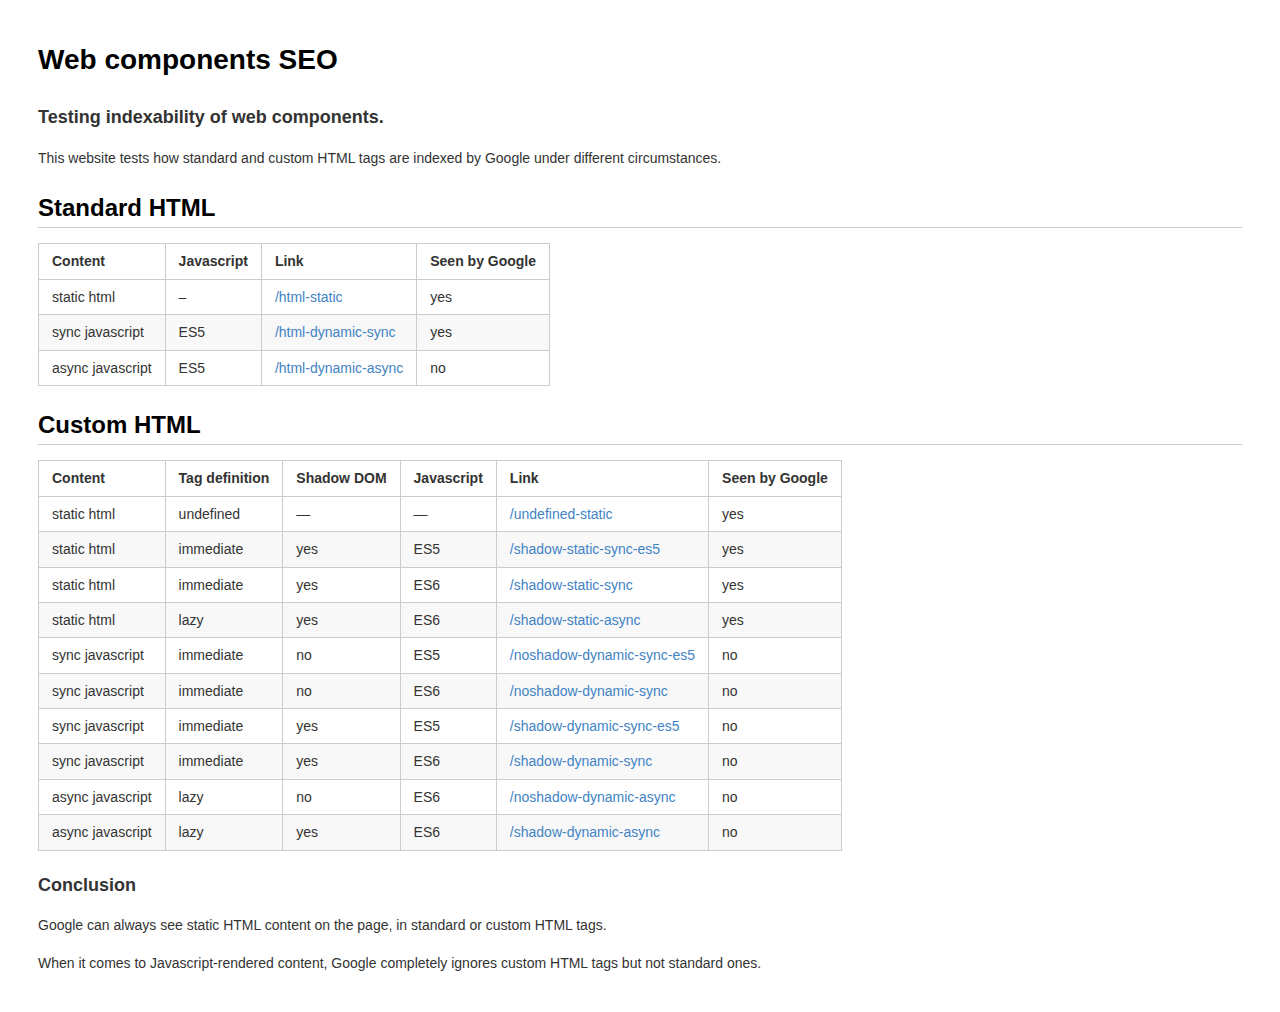
<file: index.html>
<!DOCTYPE html>
<html lang="en">
<head>
  <meta charset="UTF-8">
  <meta name="viewport" content="width=device-width, initial-scale=1.0">
  <meta http-equiv="X-UA-Compatible" content="ie=edge">
  <title>Web components SEO</title>
  <link rel="stylesheet" href="./styles.css">
</head>
<body>
  <h1><a id="Web_components_SEO_0"></a>Web components SEO</h1>
  <h3><a id="Testing_indexability_of_web_components_1"></a>Testing indexability of web components.</h3>
  <p>This website tests how standard and custom HTML tags are indexed by Google under different circumstances.</p>
  <h2><a id="Standard_HTML_6"></a>Standard HTML</h2>
  <table class="table table-striped table-bordered">
  <thead>
  <tr>
  <th>Content</th>
  <th>Javascript</th>
  <th>Link</th>
  <th>Seen by Google</th>
  </tr>
  </thead>
  <tbody>
  <tr>
  <td>static html</td>
  <td>–</td>
  <td><a href="https://leofavre.github.io/web-components-seo/html-static">/html-static</a></td>
  <td>yes</td>
  </tr>
  <tr>
  <td>sync javascript</td>
  <td>ES5</td>
  <td><a href="https://leofavre.github.io/web-components-seo/html-dynamic-sync">/html-dynamic-sync</a></td>
  <td>yes</td>
  </tr>
  <tr>
  <td>async javascript</td>
  <td>ES5</td>
  <td><a href="https://leofavre.github.io/web-components-seo/html-dynamic-async">/html-dynamic-async</a></td>
  <td>no</td>
  </tr>
  </tbody>
  </table>
  <h2><a id="Custom_HTML_15"></a>Custom HTML</h2>
  <table class="table table-striped table-bordered">
  <thead>
  <tr>
  <th>Content</th>
  <th>Tag definition</th>
  <th>Shadow DOM</th>
  <th>Javascript</th>
  <th>Link</th>
  <th>Seen by Google</th>
  </tr>
  </thead>
  <tbody>
  <tr>
  <td>static html</td>
  <td>undefined</td>
  <td>—</td>
  <td>—</td>
  <td><a href="https://leofavre.github.io/web-components-seo/undefined-static">/undefined-static</a></td>
  <td>yes</td>
  </tr>
  <tr>
  <td>static html</td>
  <td>immediate</td>
  <td>yes</td>
  <td>ES5</td>
  <td><a href="https://leofavre.github.io/web-components-seo/shadow-static-sync-es5">/shadow-static-sync-es5</a></td>
  <td>yes</td>
  </tr>
  <tr>
  <td>static html</td>
  <td>immediate</td>
  <td>yes</td>
  <td>ES6</td>
  <td><a href="https://leofavre.github.io/web-components-seo/shadow-static-sync">/shadow-static-sync</a></td>
  <td>yes</td>
  </tr>
  <tr>
  <td>static html</td>
  <td>lazy</td>
  <td>yes</td>
  <td>ES6</td>
  <td><a href="https://leofavre.github.io/web-components-seo/shadow-static-async">/shadow-static-async</a></td>
  <td>yes</td>
  </tr>
  <tr>
  <td>sync javascript</td>
  <td>immediate</td>
  <td>no</td>
  <td>ES5</td>
  <td><a href="https://leofavre.github.io/web-components-seo/noshadow-dynamic-sync-es5">/noshadow-dynamic-sync-es5</a></td>
  <td>no</td>
  </tr>
  <tr>
  <td>sync javascript</td>
  <td>immediate</td>
  <td>no</td>
  <td>ES6</td>
  <td><a href="https://leofavre.github.io/web-components-seo/noshadow-dynamic-sync">/noshadow-dynamic-sync</a></td>
  <td>no</td>
  </tr>
  <tr>
  <td>sync javascript</td>
  <td>immediate</td>
  <td>yes</td>
  <td>ES5</td>
  <td><a href="https://leofavre.github.io/web-components-seo/shadow-dynamic-sync-es5">/shadow-dynamic-sync-es5</a></td>
  <td>no</td>
  </tr>
  <tr>
  <td>sync javascript</td>
  <td>immediate</td>
  <td>yes</td>
  <td>ES6</td>
  <td><a href="https://leofavre.github.io/web-components-seo/shadow-dynamic-sync">/shadow-dynamic-sync</a></td>
  <td>no</td>
  </tr>
  <tr>
  <td>async javascript</td>
  <td>lazy</td>
  <td>no</td>
  <td>ES6</td>
  <td><a href="https://leofavre.github.io/web-components-seo/noshadow-dynamic-async">/noshadow-dynamic-async</a></td>
  <td>no</td>
  </tr>
  <tr>
  <td>async javascript</td>
  <td>lazy</td>
  <td>yes</td>
  <td>ES6</td>
  <td><a href="https://leofavre.github.io/web-components-seo/shadow-dynamic-async">/shadow-dynamic-async</a></td>
  <td>no</td>
  </tr>
  </tbody>
  </table>
  <h3><a id="Conclusion_30"></a>Conclusion</h3>
  <p>Google can always see static HTML content on the page, in standard or custom HTML tags.</p>
  <p>When it comes to Javascript-rendered content, Google completely ignores custom HTML tags but not standard ones.</p>
</body>
</html>
</file>
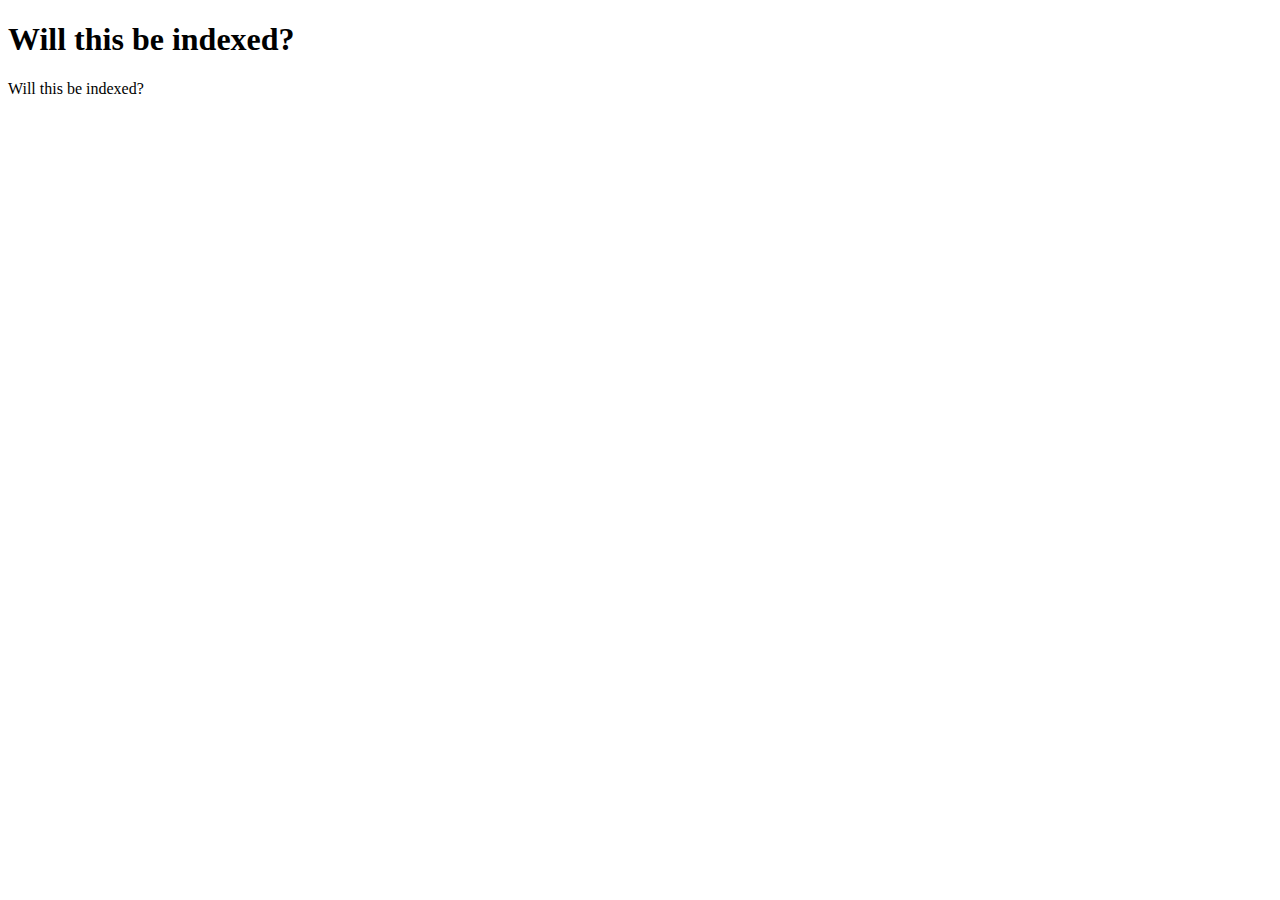
<file: html-dynamic-async/index.html>
<!DOCTYPE html>
<html lang="en">
<head>
  <meta charset="UTF-8">
  <meta name="viewport" content="width=device-width, initial-scale=1.0">
  <meta http-equiv="X-UA-Compatible" content="ie=edge">
  <title>Default HTML tag with dynamic async content</title>
</head>
<body>
  <section></section>
  <script type="module">import './index.js';</script>
</body>
</html>
</file>
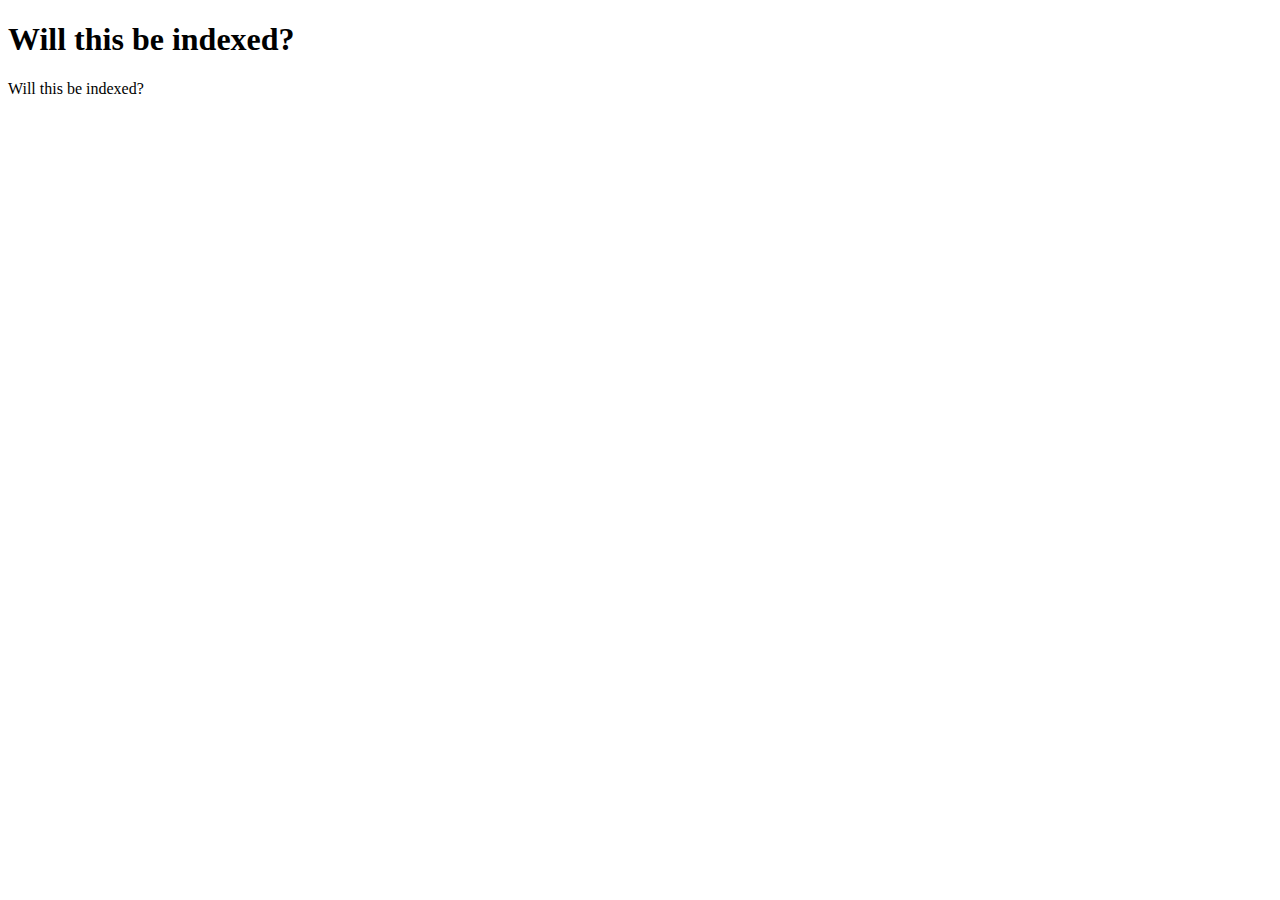
<file: html-dynamic-sync/index.html>
<!DOCTYPE html>
<html lang="en">
<head>
  <meta charset="UTF-8">
  <meta name="viewport" content="width=device-width, initial-scale=1.0">
  <meta http-equiv="X-UA-Compatible" content="ie=edge">
  <title>Default HTML tag with dynamic sync content</title>
</head>
<body>
  <section></section>
  <script src="./index.js"></script>
</body>
</html>
</file>
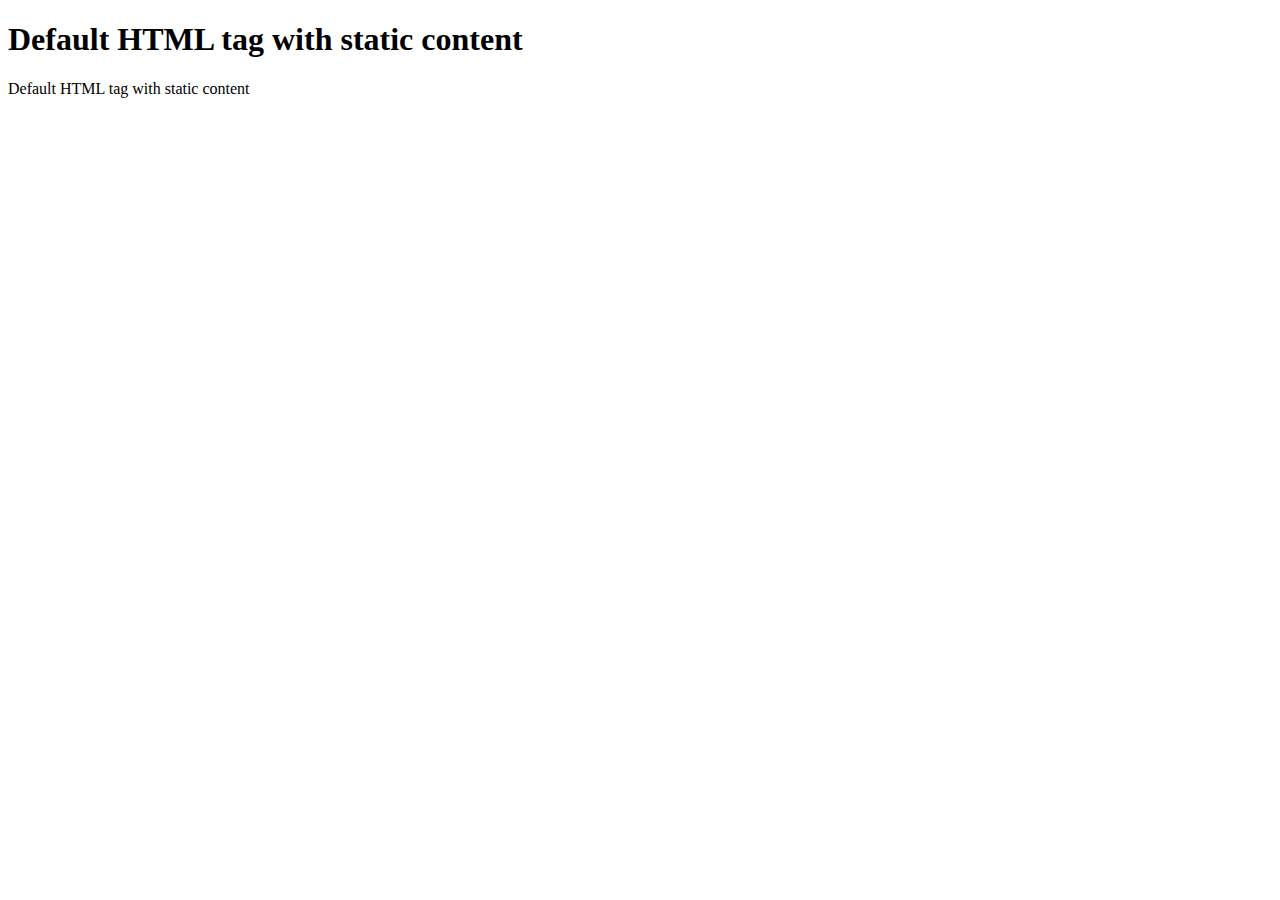
<file: html-static/index.html>
<!DOCTYPE html>
<html lang="en">
<head>
  <meta charset="UTF-8">
  <meta name="viewport" content="width=device-width, initial-scale=1.0">
  <meta http-equiv="X-UA-Compatible" content="ie=edge">
  <title>Default HTML tag with static content</title>
</head>
<body>
  <section>
    <h1>Default HTML tag with static content</h1>
    <p>Default HTML tag with static content</p>
  </section>
</body>
</html>
</file>
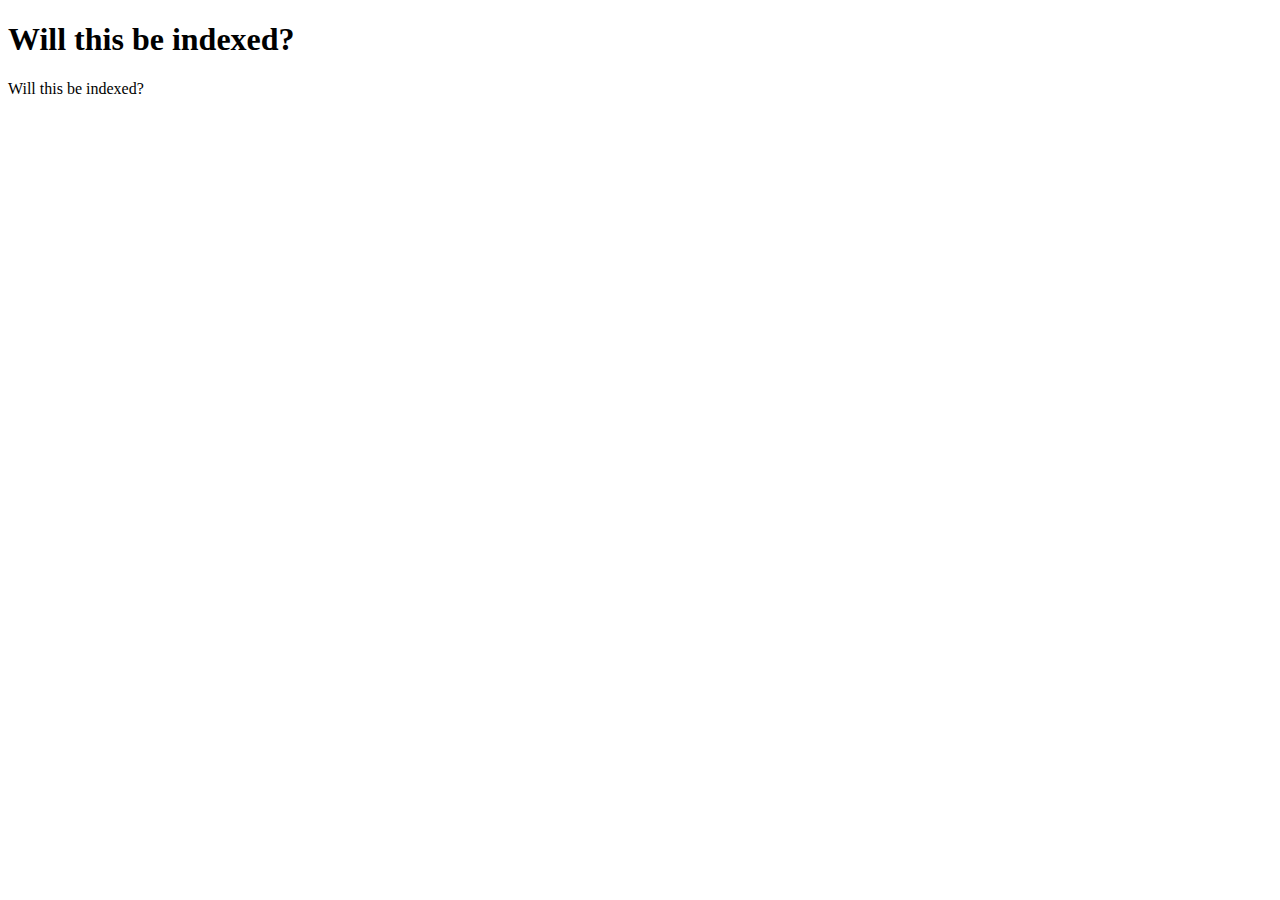
<file: noshadow-dynamic-async/index.html>
<!DOCTYPE html>
<html lang="en">
<head>
  <meta charset="UTF-8">
  <meta name="viewport" content="width=device-width, initial-scale=1.0">
  <meta http-equiv="X-UA-Compatible" content="ie=edge">
  <title>Lazily defined custom HTML tag with dynamic content and without Shadow DOM</title>
</head>
<body>
  <custom-tag></custom-tag>
  <script type="module">import './index.js';</script>
</body>
</html>
</file>
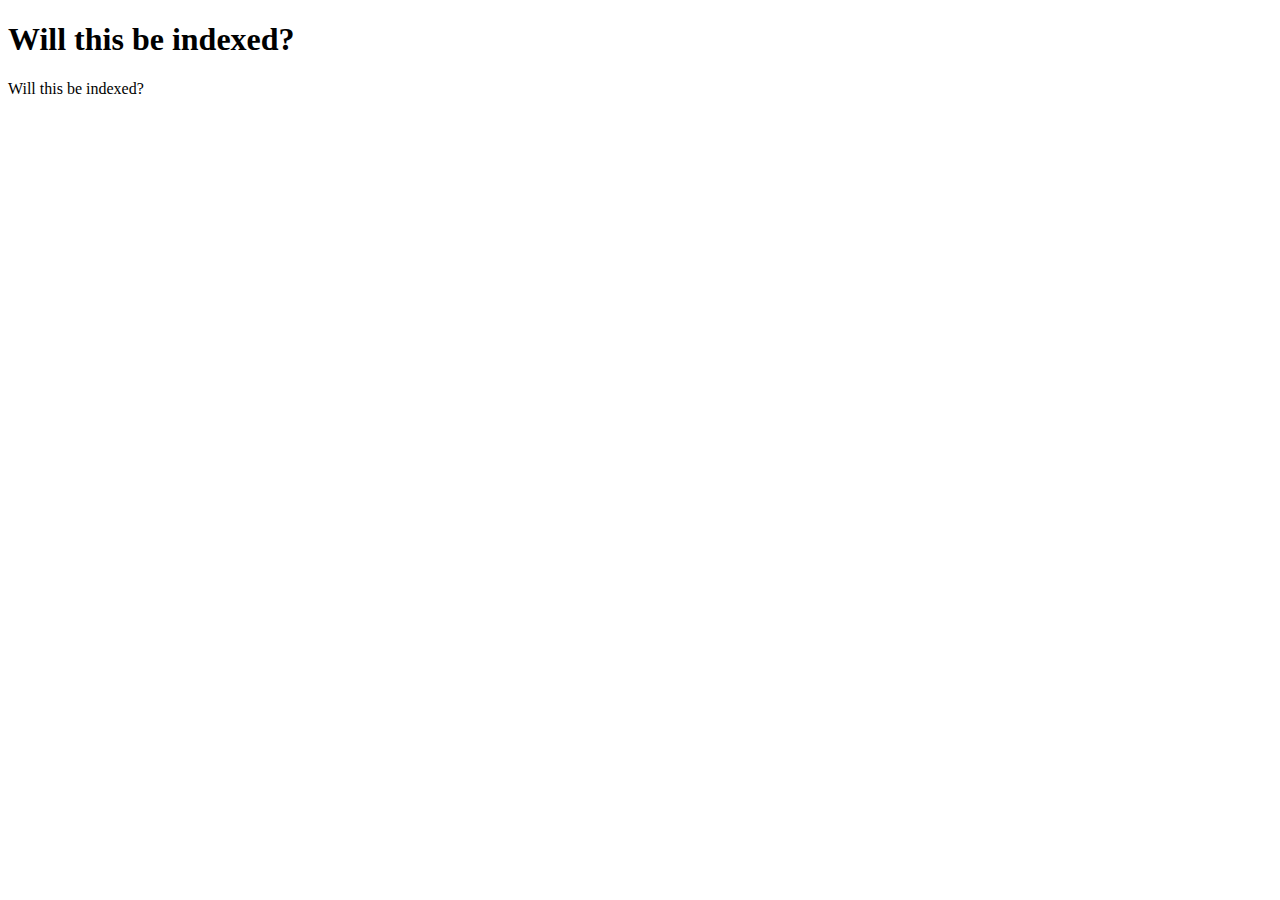
<file: noshadow-dynamic-sync/index.html>
<!DOCTYPE html>
<html lang="en">
<head>
  <meta charset="UTF-8">
  <meta name="viewport" content="width=device-width, initial-scale=1.0">
  <meta http-equiv="X-UA-Compatible" content="ie=edge">
  <title>Defined custom HTML tag with dynamic content and without Shadow DOM</title>
</head>
<body>
  <custom-tag></custom-tag>
  <script src="./index.js"></script>
</body>
</html>
</file>
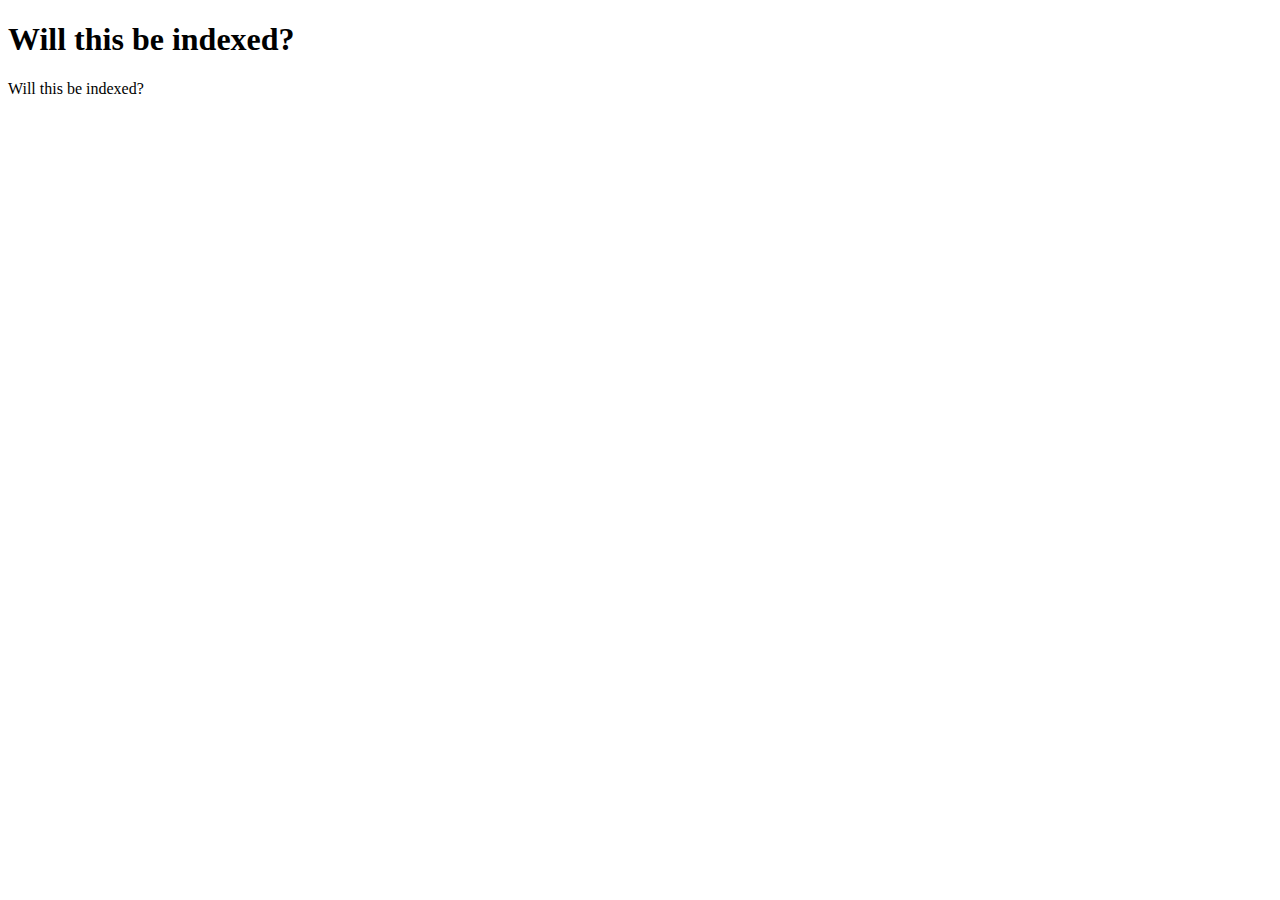
<file: noshadow-static/index.html>
<!DOCTYPE html>
<html lang="en">
<head>
  <meta charset="UTF-8">
  <meta name="viewport" content="width=device-width, initial-scale=1.0">
  <meta http-equiv="X-UA-Compatible" content="ie=edge">
  <title>Undefined custom HTML tag with static content</title>
</head>
<body>
  <custom-tag>
    <h1>Will this be indexed?</h1>
    <p>Will this be indexed?</p>
  </custom-tag>
</body>
</html>
</file>
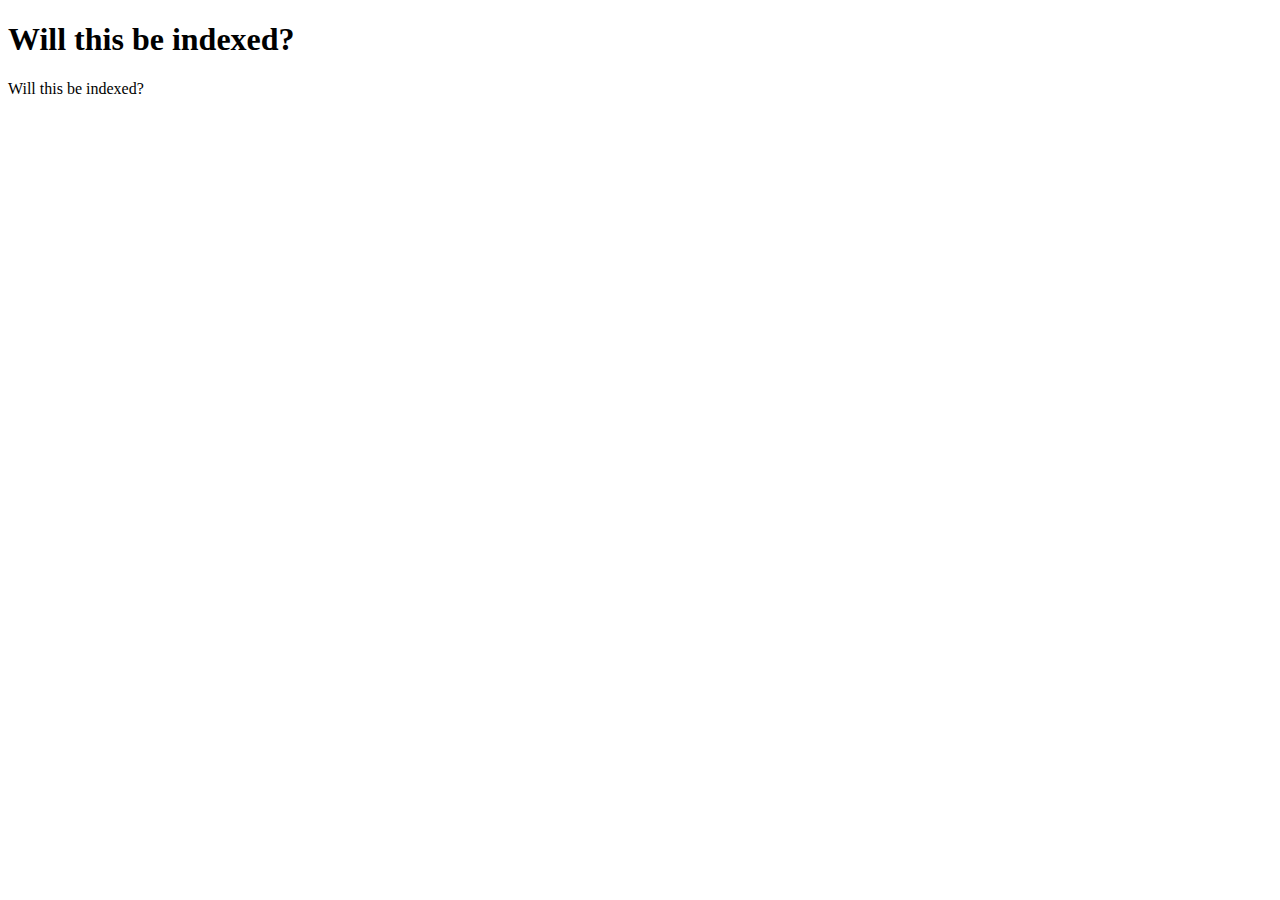
<file: shadow-dynamic-async/index.html>
<!DOCTYPE html>
<html lang="en">
<head>
  <meta charset="UTF-8">
  <meta name="viewport" content="width=device-width, initial-scale=1.0">
  <meta http-equiv="X-UA-Compatible" content="ie=edge">
  <title>Lazily defined custom HTML tag with dynamic content and Shadow DOM</title>
</head>
<body>
  <custom-tag></custom-tag>
  <script type="module">import './index.js';</script>
</body>
</html>
</file>
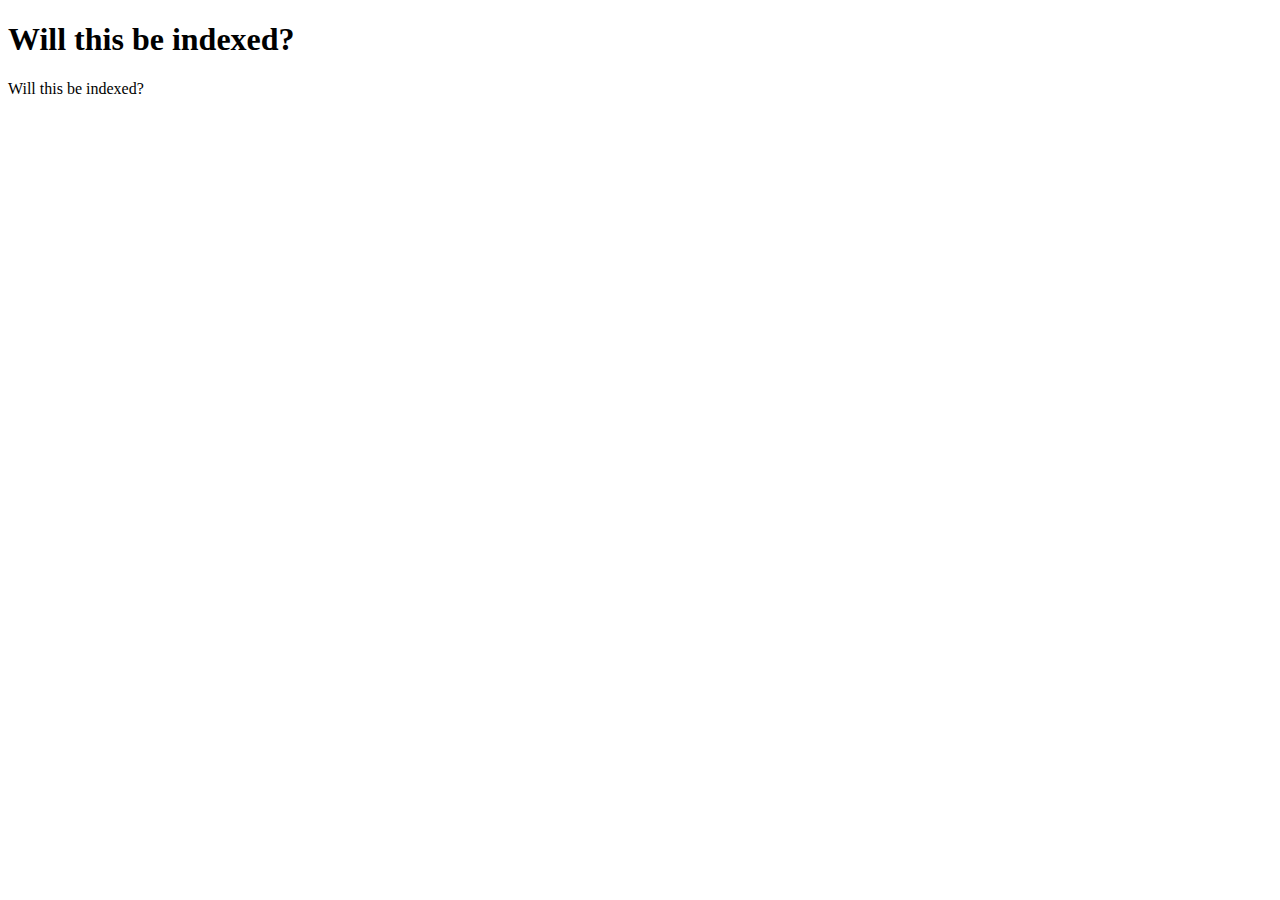
<file: shadow-dynamic-sync/index.html>
<!DOCTYPE html>
<html lang="en">
<head>
  <meta charset="UTF-8">
  <meta name="viewport" content="width=device-width, initial-scale=1.0">
  <meta http-equiv="X-UA-Compatible" content="ie=edge">
  <title>Defined custom HTML tag with dynamic content and Shadow DOM</title>
</head>
<body>
  <custom-tag></custom-tag>
  <script src="./index.js"></script>
</body>
</html>
</file>
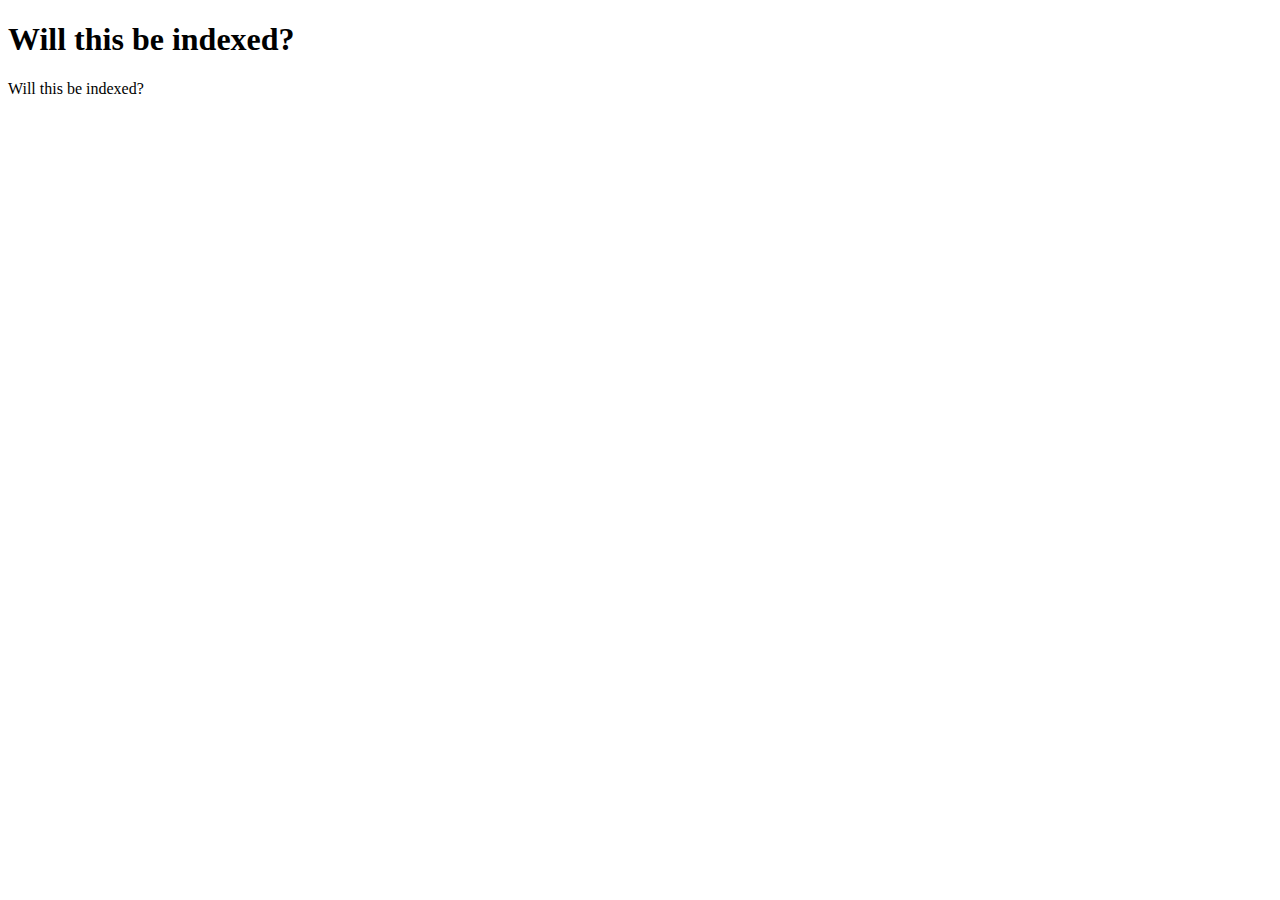
<file: shadow-static-async/index.html>
<!DOCTYPE html>
<html lang="en">
<head>
  <meta charset="UTF-8">
  <meta name="viewport" content="width=device-width, initial-scale=1.0">
  <meta http-equiv="X-UA-Compatible" content="ie=edge">
  <title>Lazily defined custom HTML tag with static content and Shadow DOM</title>
</head>
<body>
  <custom-tag>
    <h1>Will this be indexed?</h1>
    <p>Will this be indexed?</p>
  </custom-tag>
  <script type="module">import './index.js';</script>
</body>
</html>
</file>
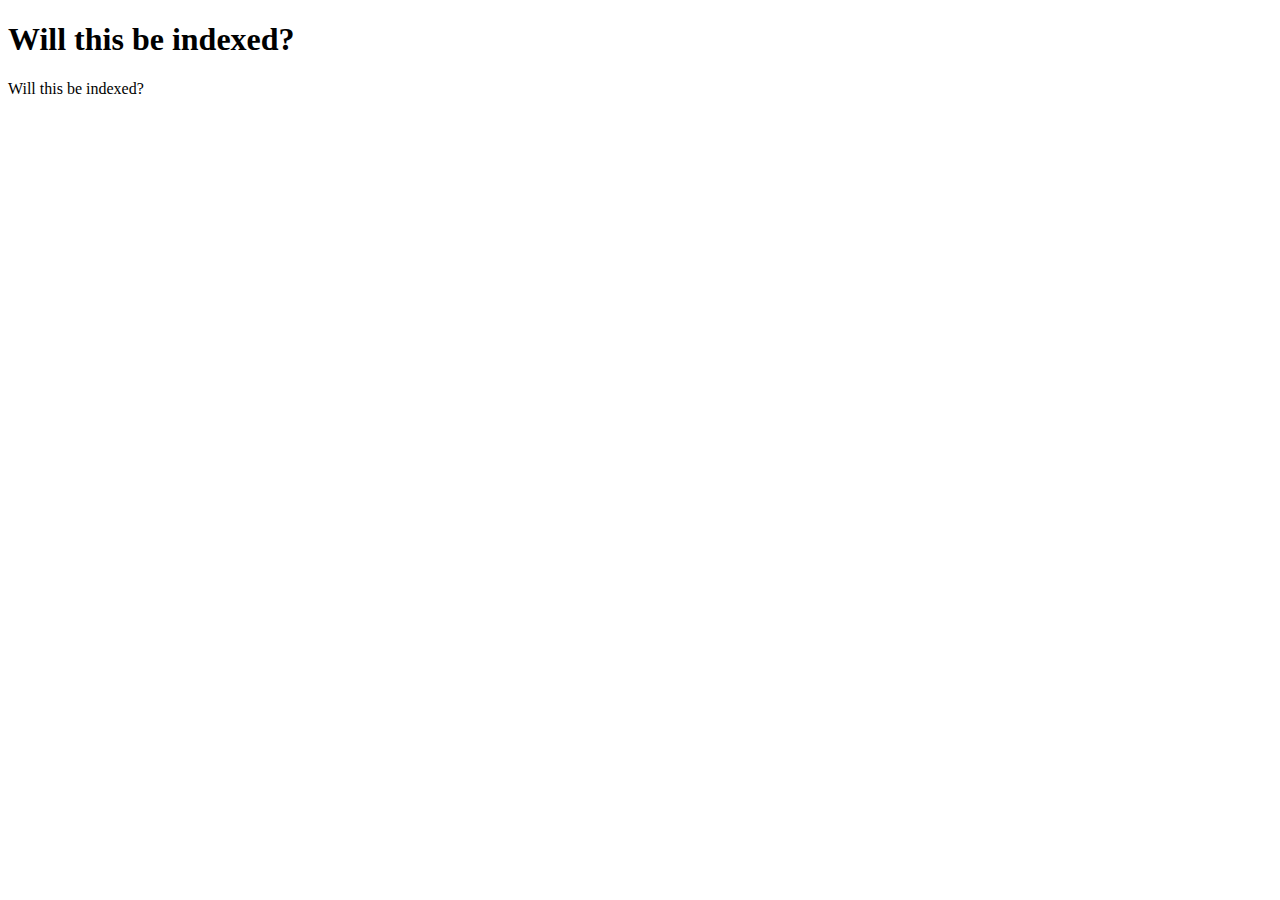
<file: shadow-static-sync/index.html>
<!DOCTYPE html>
<html lang="en">
<head>
  <meta charset="UTF-8">
  <meta name="viewport" content="width=device-width, initial-scale=1.0">
  <meta http-equiv="X-UA-Compatible" content="ie=edge">
  <title>Defined custom HTML tag with static content and Shadow DOM</title>
</head>
<body>
  <custom-tag>
    <h1>Will this be indexed?</h1>
    <p>Will this be indexed?</p>
  </custom-tag>
  <script src="./index.js"></script>
</body>
</html>
</file>
<file: styles.css>
/*
Copyright (c) 2017 Chris Patuzzo
https://twitter.com/chrispatuzzo

Permission is hereby granted, free of charge, to any person obtaining a copy
of this software and associated documentation files (the "Software"), to deal
in the Software without restriction, including without limitation the rights
to use, copy, modify, merge, publish, distribute, sublicense, and/or sell
copies of the Software, and to permit persons to whom the Software is
furnished to do so, subject to the following conditions:

The above copyright notice and this permission notice shall be included in all
copies or substantial portions of the Software.

THE SOFTWARE IS PROVIDED "AS IS", WITHOUT WARRANTY OF ANY KIND, EXPRESS OR
IMPLIED, INCLUDING BUT NOT LIMITED TO THE WARRANTIES OF MERCHANTABILITY,
FITNESS FOR A PARTICULAR PURPOSE AND NONINFRINGEMENT. IN NO EVENT SHALL THE
AUTHORS OR COPYRIGHT HOLDERS BE LIABLE FOR ANY CLAIM, DAMAGES OR OTHER
LIABILITY, WHETHER IN AN ACTION OF CONTRACT, TORT OR OTHERWISE, ARISING FROM,
OUT OF OR IN CONNECTION WITH THE SOFTWARE OR THE USE OR OTHER DEALINGS IN THE
SOFTWARE.
*/

body {
  font-family: Helvetica, arial, sans-serif;
  font-size: 14px;
  line-height: 1.6;
  padding-top: 10px;
  padding-bottom: 10px;
  background-color: white;
  padding: 30px;
  color: #333;
}

body > *:first-child {
  margin-top: 0 !important;
}

body > *:last-child {
  margin-bottom: 0 !important;
}

a {
  color: #4183C4;
  text-decoration: none;
}

a.absent {
  color: #cc0000;
}

a.anchor {
  display: block;
  padding-left: 30px;
  margin-left: -30px;
  cursor: pointer;
  position: absolute;
  top: 0;
  left: 0;
  bottom: 0;
}

h1, h2, h3, h4, h5, h6 {
  margin: 20px 0 10px;
  padding: 0;
  font-weight: bold;
  -webkit-font-smoothing: antialiased;
  cursor: text;
  position: relative;
}

h2:first-child, h1:first-child, h1:first-child + h2, h3:first-child, h4:first-child, h5:first-child, h6:first-child {
  margin-top: 0;
  padding-top: 0;
}

h1:hover a.anchor, h2:hover a.anchor, h3:hover a.anchor, h4:hover a.anchor, h5:hover a.anchor, h6:hover a.anchor {
  text-decoration: none;
}

h1 tt, h1 code {
  font-size: inherit;
}

h2 tt, h2 code {
  font-size: inherit;
}

h3 tt, h3 code {
  font-size: inherit;
}

h4 tt, h4 code {
  font-size: inherit;
}

h5 tt, h5 code {
  font-size: inherit;
}

h6 tt, h6 code {
  font-size: inherit;
}

h1 {
  font-size: 28px;
  color: black;
}

h2 {
  font-size: 24px;
  border-bottom: 1px solid #cccccc;
  color: black;
}

h3 {
  font-size: 18px;
}

h4 {
  font-size: 16px;
}

h5 {
  font-size: 14px;
}

h6 {
  color: #777777;
  font-size: 14px;
}

p, blockquote, ul, ol, dl, li, table, pre {
  margin: 15px 0;
}

hr {
  border: 0 none;
  color: #cccccc;
  height: 4px;
  padding: 0;
}

body > h2:first-child {
  margin-top: 0;
  padding-top: 0;
}

body > h1:first-child {
  margin-top: 0;
  padding-top: 0;
}

body > h1:first-child + h2 {
  margin-top: 0;
  padding-top: 0;
}

body > h3:first-child, body > h4:first-child, body > h5:first-child, body > h6:first-child {
  margin-top: 0;
  padding-top: 0;
}

a:first-child h1, a:first-child h2, a:first-child h3, a:first-child h4, a:first-child h5, a:first-child h6 {
  margin-top: 0;
  padding-top: 0;
}

h1 p, h2 p, h3 p, h4 p, h5 p, h6 p {
  margin-top: 0;
}

li p.first {
  display: inline-block;
}

ul, ol {
  padding-left: 30px;
}

ul :first-child, ol :first-child {
  margin-top: 0;
}

ul :last-child, ol :last-child {
  margin-bottom: 0;
}

dl {
  padding: 0;
}

dl dt {
  font-size: 14px;
  font-weight: bold;
  font-style: italic;
  padding: 0;
  margin: 15px 0 5px;
}

dl dt:first-child {
  padding: 0;
}

dl dt > :first-child {
  margin-top: 0;
}

dl dt > :last-child {
  margin-bottom: 0;
}

dl dd {
  margin: 0 0 15px;
  padding: 0 15px;
}

dl dd > :first-child {
  margin-top: 0;
}

dl dd > :last-child {
  margin-bottom: 0;
}

blockquote {
  border-left: 4px solid #dddddd;
  padding: 0 15px;
  color: #777777;
}

blockquote > :first-child {
  margin-top: 0;
}

blockquote > :last-child {
  margin-bottom: 0;
}

table {
  padding: 0;
  border-collapse: collapse;
  border-spacing: 0;
}
table tr {
  border-top: 1px solid #cccccc;
  background-color: white;
  margin: 0;
  padding: 0;
}

table tr:nth-child(2n) {
  background-color: #f8f8f8;
}

table tr th {
  font-weight: bold;
  border: 1px solid #cccccc;
  text-align: left;
  margin: 0;
  padding: 6px 13px;
}

table tr td {
  border: 1px solid #cccccc;
  text-align: left;
  margin: 0;
  padding: 6px 13px;
}

table tr th :first-child, table tr td :first-child {
  margin-top: 0;
}

table tr th :last-child, table tr td :last-child {
  margin-bottom: 0;
}

img {
  max-width: 100%;
}

span.frame {
  display: block;
  overflow: hidden;
}

span.frame > span {
  border: 1px solid #dddddd;
  display: block;
  float: left;
  overflow: hidden;
  margin: 13px 0 0;
  padding: 7px;
  width: auto;
}

span.frame span img {
  display: block;
  float: left;
}

span.frame span span {
  clear: both;
  color: #333333;
  display: block;
  padding: 5px 0 0;
}

span.align-center {
  display: block;
  overflow: hidden;
  clear: both;
}

span.align-center > span {
  display: block;
  overflow: hidden;
  margin: 13px auto 0;
  text-align: center;
}

span.align-center span img {
  margin: 0 auto;
  text-align: center;
}

span.align-right {
  display: block;
  overflow: hidden;
  clear: both;
}

span.align-right > span {
  display: block;
  overflow: hidden;
  margin: 13px 0 0;
  text-align: right;
}

span.align-right span img {
  margin: 0;
  text-align: right;
}

span.float-left {
  display: block;
  margin-right: 13px;
  overflow: hidden;
  float: left;
}

span.float-left span {
  margin: 13px 0 0;
}

span.float-right {
  display: block;
  margin-left: 13px;
  overflow: hidden;
  float: right;
}

span.float-right > span {
  display: block;
  overflow: hidden;
  margin: 13px auto 0;
  text-align: right;
}

code, tt {
  margin: 0 2px;
  padding: 0 5px;
  white-space: nowrap;
  border: 1px solid #eaeaea;
  background-color: #f8f8f8;
  border-radius: 3px;
}

pre code {
  margin: 0;
  padding: 0;
  white-space: pre;
  border: none;
  background: transparent;
}

.highlight pre {
  background-color: #f8f8f8;
  border: 1px solid #cccccc;
  font-size: 13px;
  line-height: 19px;
  overflow: auto;
  padding: 6px 10px;
  border-radius: 3px;
}

pre {
  background-color: #f8f8f8;
  border: 1px solid #cccccc;
  font-size: 13px;
  line-height: 19px;
  overflow: auto;
  padding: 6px 10px;
  border-radius: 3px;
}

pre code, pre tt {
  background-color: transparent;
  border: none;
}
</file>
